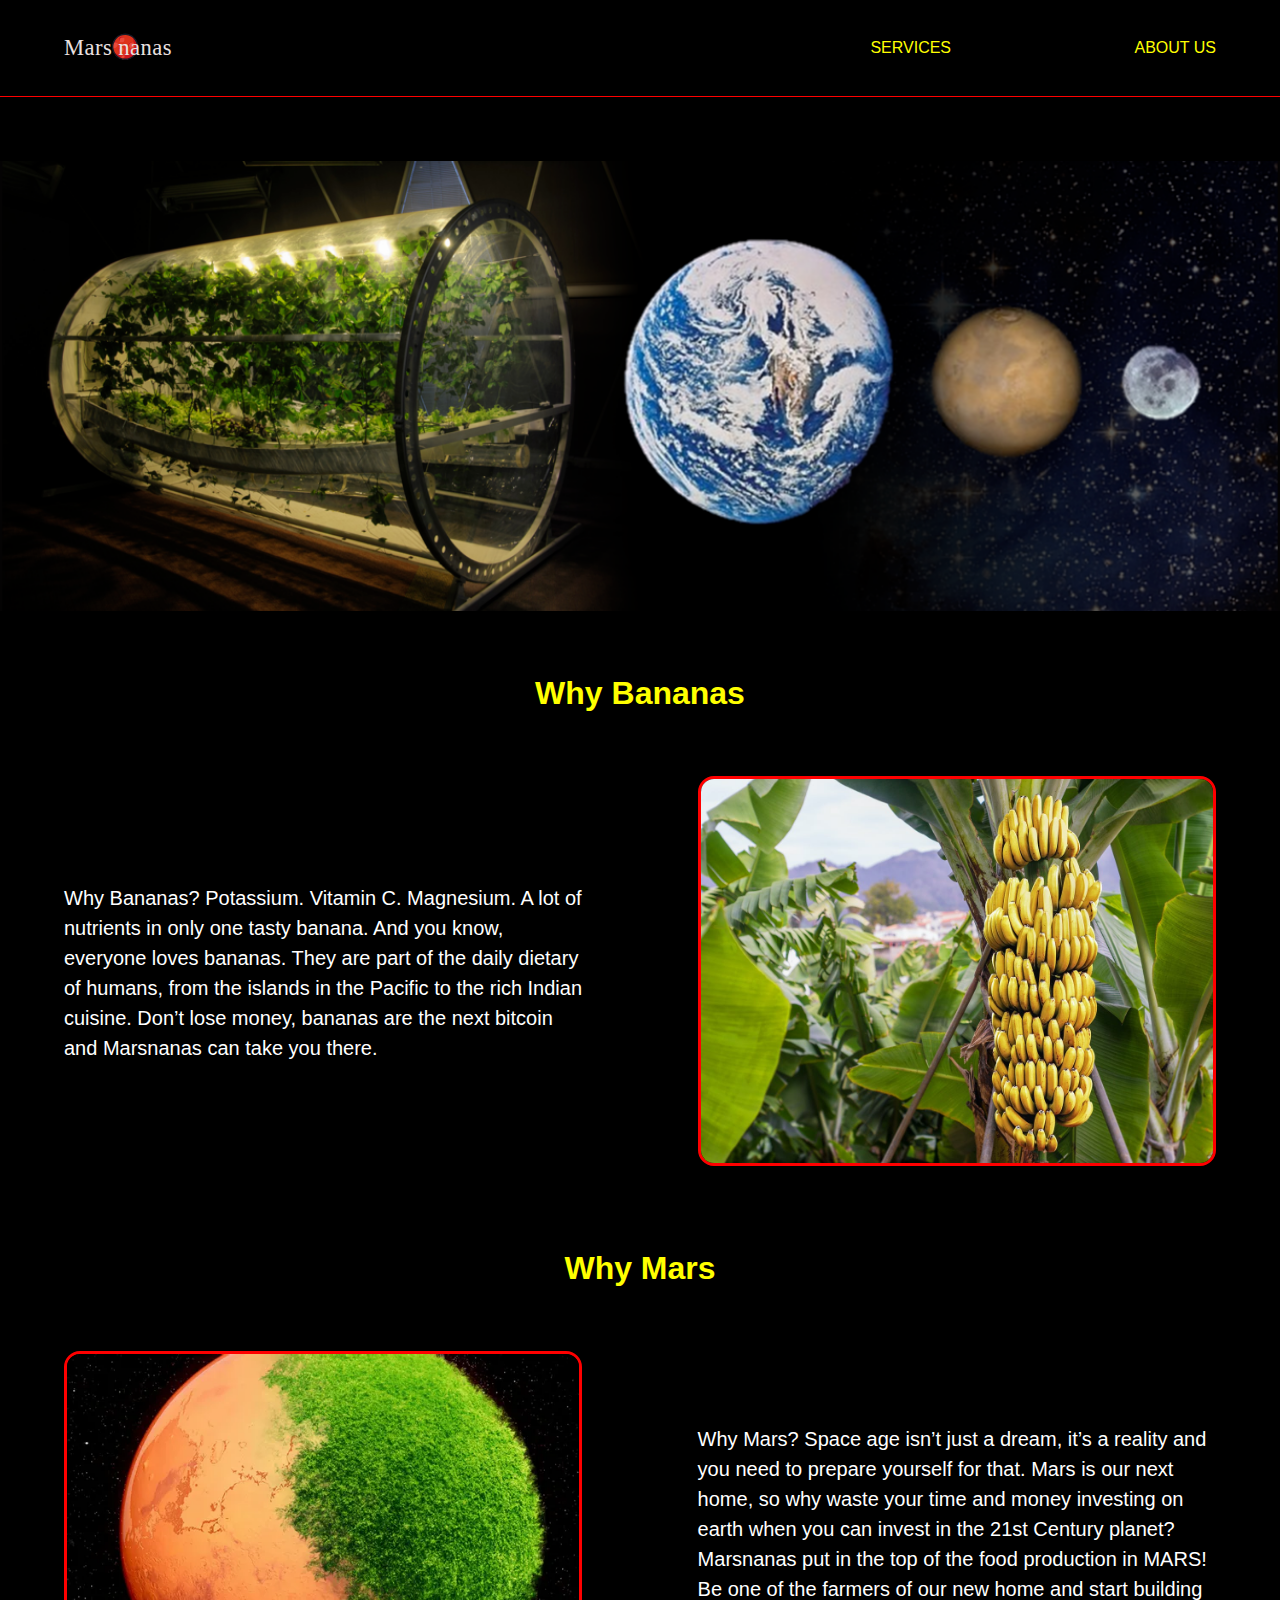
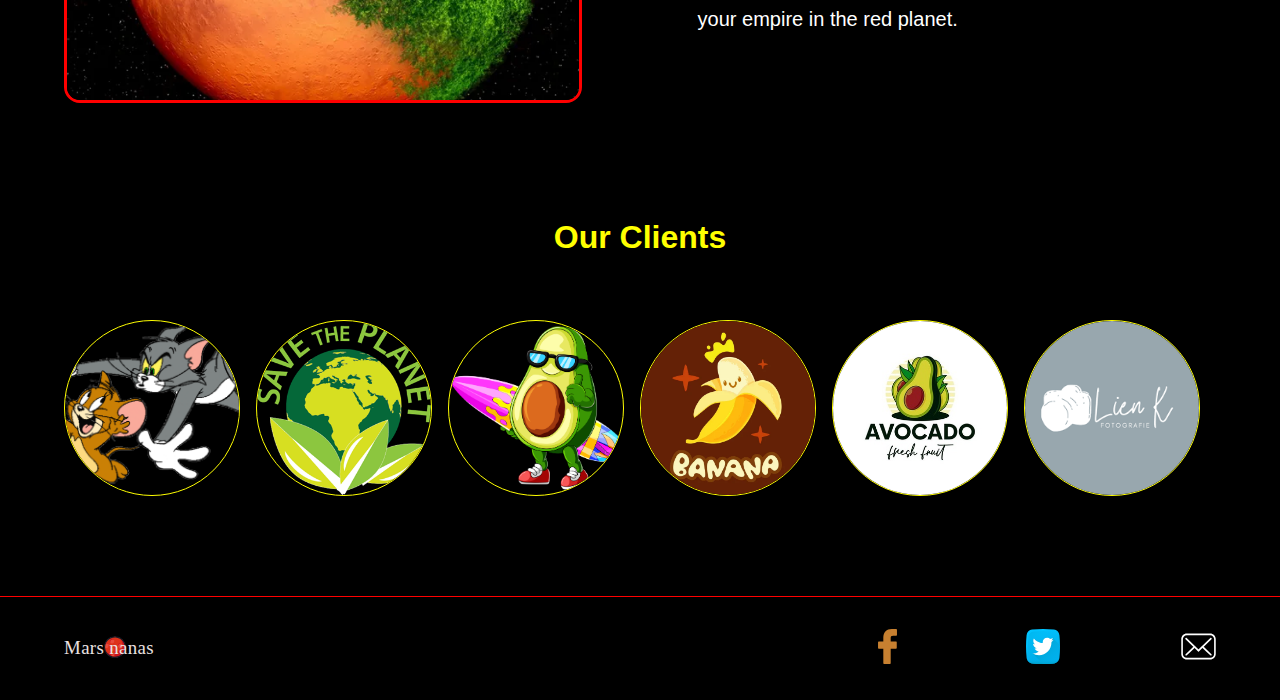
<file: index.html>
<!DOCTYPE html>
<html lang="en">
  <head>
    <meta charset="UTF-8" />
    <link rel="icon" type="image/svg+xml" href="./client/assets/favicon.ico" />
    <meta name="viewport" content="width=device-width, initial-scale=1.0" />
    <title>project!</title>

    <link href="./styles/index.css" rel="stylesheet" />
  </head>
  <body>
    <header>
      <div class="container wrapper">
        <div>
          <img src="public/logo/logo.svg" alt="logo">
        </div>
  
        <nav>
          <ul>
            <li> 
              <a href="services.html">SERVICES</a>
            </li>
  
            <li> 
              <a href="about-us.html">ABOUT US</a>
            </li>
          </ul>
        </nav>
      </div>
    </header>

    <section class="hero">
      <div class="hero__wrapper"></div>
    </section>
<h2 class="title">Why Bananas</h2>
    <section class="banan container">
      <div class="text">
        <p>Why Bananas?  

        Potassium. Vitamin C. Magnesium. A lot of nutrients in only one tasty banana. 
        And you know, everyone loves bananas. They are part of the daily dietary of humans,
        from the islands in the Pacific to the rich Indian cuisine.
        Don’t lose money, bananas are the next bitcoin and Marsnanas can take you there. 
      </p> 
      </div>
      <div class = "img">
        <img src="public/images/whybanan.jpg" alt="banana">
      </div>

    </section>
    <h2 class="title">Why Mars</h2>
    <section class="mars container">
      <div  class = "img"> 
        <img src="public/images/whymars.webp" alt="mars">
      </div>
      <div class="text">
        <p>Why Mars?  

        Space age isn’t just a dream, it’s a reality and you need to prepare yourself for that. 
        Mars is our next home, so why waste your time and money investing on earth 
        when you can invest in the 21st Century planet? 
        Marsnanas put in the top of the food production in MARS!  
        Be one of the farmers of our new home and start building 
        your empire in the red planet.  
      </p>
      </div>


    </section>
    <section class="clients ">
      <h2 class="title">Our Clients</h2>
      <ul class="container">
        <li>
          <img src="public/logo/tom.png" alt="tom-and-jerry">
        </li>

        <li>
          <img src="public/logo/save-the-planet-logo-F2208890B2-seeklogo.com.png" alt="save-planet">
        </li>
        
        <li>
          <img src="public/logo/Funny-avocado-cartoon-surfing-on-transparent-background-PNG.png" alt="donald">
        </li>

        <li>
          <img src="public/logo/depositphotos_57083603-stock-illustration-yellow-funny-yummy-vector-banana.jpg" alt="banana">
        </li>

        <li>
          <img src="public/logo/avocado.jpg" alt="minions">
        </li>

        <li>
          <img src="public/logo/images.png" alt="planet">
        </li>
      </ul>

    </section>

    <footer>
      <div class="container footer__wrapper">

        <div class="logo__footer">
          <img src="public/logo/logo.svg" alt="logo">
        </div>
        <div class="contact__info">
          <ul>
            <li>
              <a href="#">
              <img src="public/logo/facebook-logo.svg" alt="facebook">
              </a>
            </li>

            <li>
              <a href="#">
                <img src="public/logo/twitter.svg" alt="twitter">
              </a>
            </li>

            <li>
              <a href = "mailto: abc@example.com">
                <img src="public/logo/mail.svg" alt="email">
                
              </a>
            </li>
          </ul>
        </div>
      </div>
    </footer>

  </body>
</html>
</file>
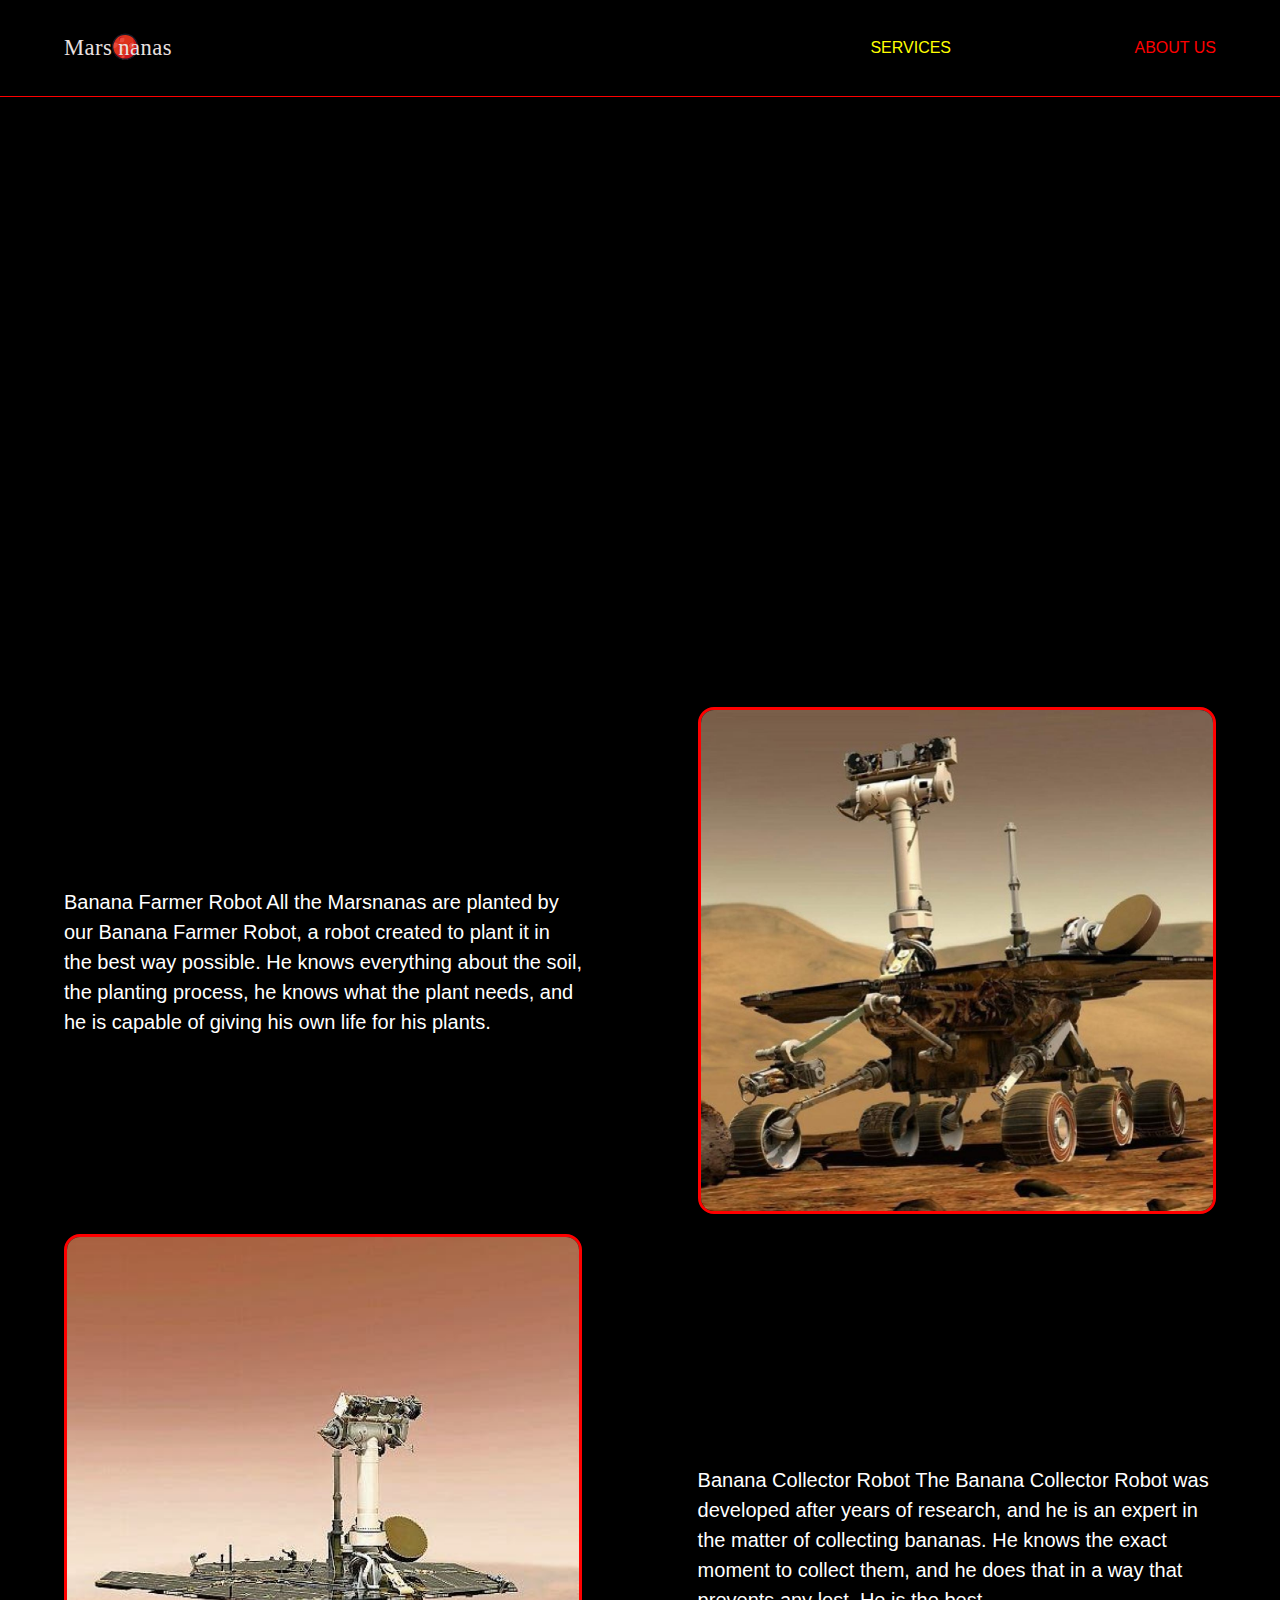
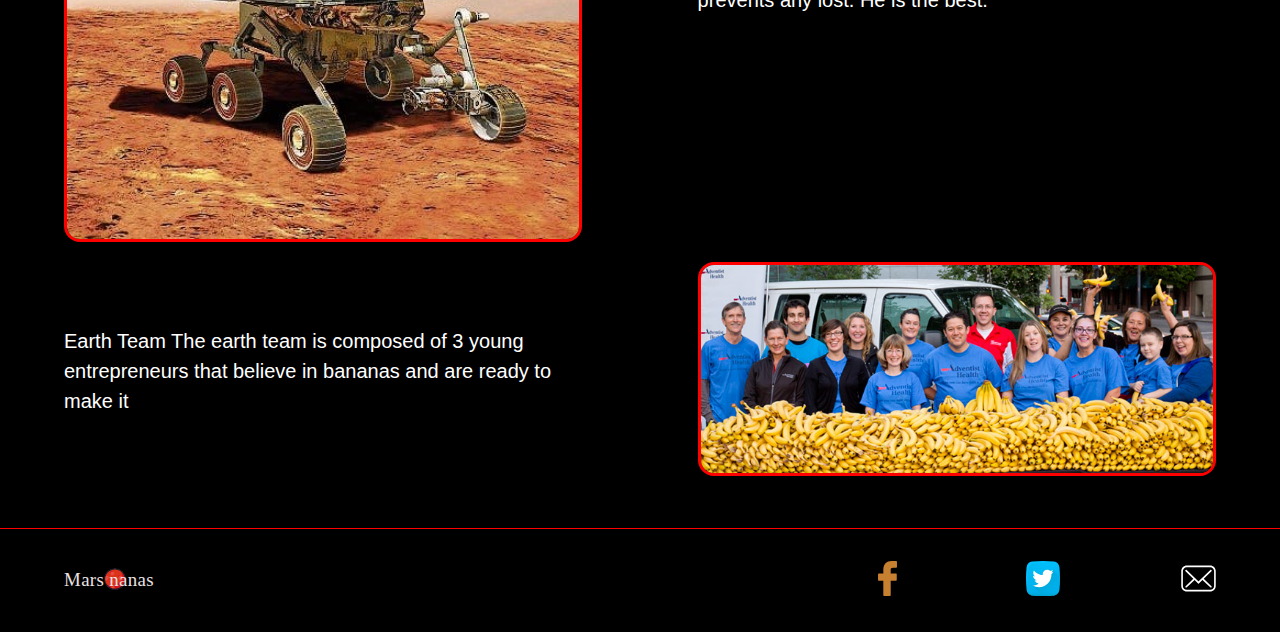
<file: about-us.html>
<!DOCTYPE html>
<html lang="en">
<head>
    <meta charset="UTF-8" />
    <link rel="icon" type="image/svg+xml" href="./client/assets/favicon.ico" />
    <meta name="viewport" content="width=device-width, initial-scale=1.0" />
    <title>project!</title>

    <link href="./styles/index.css" rel="stylesheet" />
</head>
    <body>
    <header>
      <div class="container wrapper">
        <div>
            <a href="index.html">
                <img src="public/logo/logo.svg" alt="logo">
            </a>
        </div>
        <nav>
          <ul>
            <li> 
              <a href="services.html">SERVICES</a>
            </li>
  
            <li> 
              <a class="active" href="about-us.html">ABOUT US</a>
            </li>
          </ul>
        </nav>
      </div>
    </header>
    <section class="hero">
      <div class="hero__wrapper_us"></div>
    </section>
    <section class="aboutus container">
        
        <div class="banan"> 
            <div class="text">
                <p>
                    Banana Farmer Robot  

                    All the Marsnanas are planted by our Banana Farmer Robot, 
                    a robot created to plant it in the best way possible. 
                    He knows everything about the soil, the planting process, 
                    he knows what the plant needs, and he is capable 
                    of giving his own life for his plants.  
                </p>
            </div>
            <div class="img">
                <img src="public/images/about1.jpg" alt="Banana Farmer Robot">
            </div>
        </div>
        <div class="banan reverse"> 
            <div class="img">
                <img src="public/images/about2.jpeg" alt="Banana Collector Robot">
            </div>
            <div class="text">
                <p>
                Banana Collector Robot 

                The Banana Collector Robot was developed after years of research,
                and he is an expert in the matter of collecting bananas. 
                He knows the exact moment to collect them, 
                and he does that in a way that prevents any lost. He is the best.    
                </p>
            </div>
        </div>
        <div class="banan"> 
            <div class="text">
                <p>
                    Earth Team  

                    The earth team is composed of 3 young entrepreneurs that 
                    believe in bananas and are ready to make it  
                </p>
            </div>
            <div class="img">
                <img src="public/images/aboutus3.png" alt="Earth Team">
            </div>
            </div>
        
    </section>  


    <footer>
      <div class="container footer__wrapper">

        <div class="logo__footer">
          <img src="public/logo/logo.svg" alt="logo">
        </div>
        <div class="contact__info">
          <ul>
            <li>
              <a href="#">
              <img src="public/logo/facebook-logo.svg" alt="facebook">
              </a>
            </li>

            <li>
              <a href="#">
                <img src="public/logo/twitter.svg" alt="twitter">
              </a>
            </li>

            <li>
              <a href = "mailto: abc@example.com">
                <img src="public/logo/mail.svg" alt="email">
                
              </a>
            </li>
          </ul>
        </div>
      </div>
    </footer>
</file>
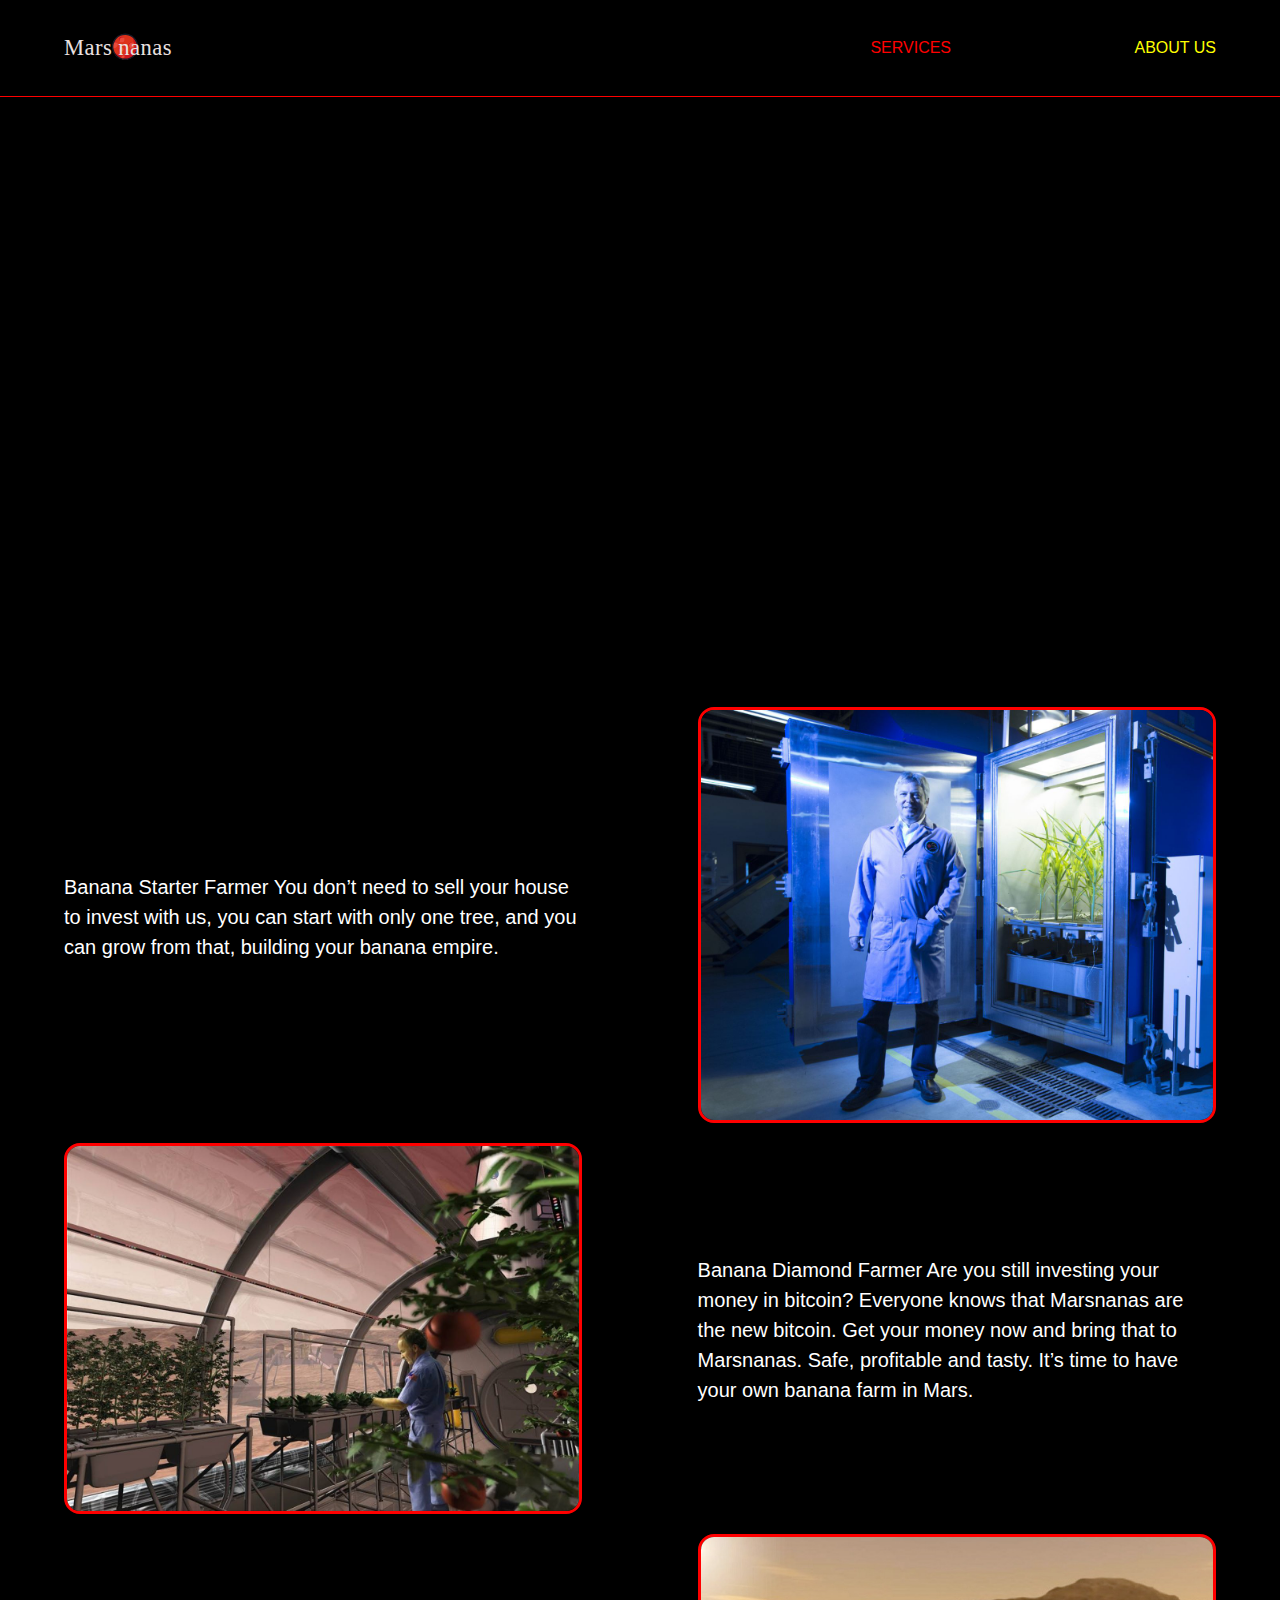
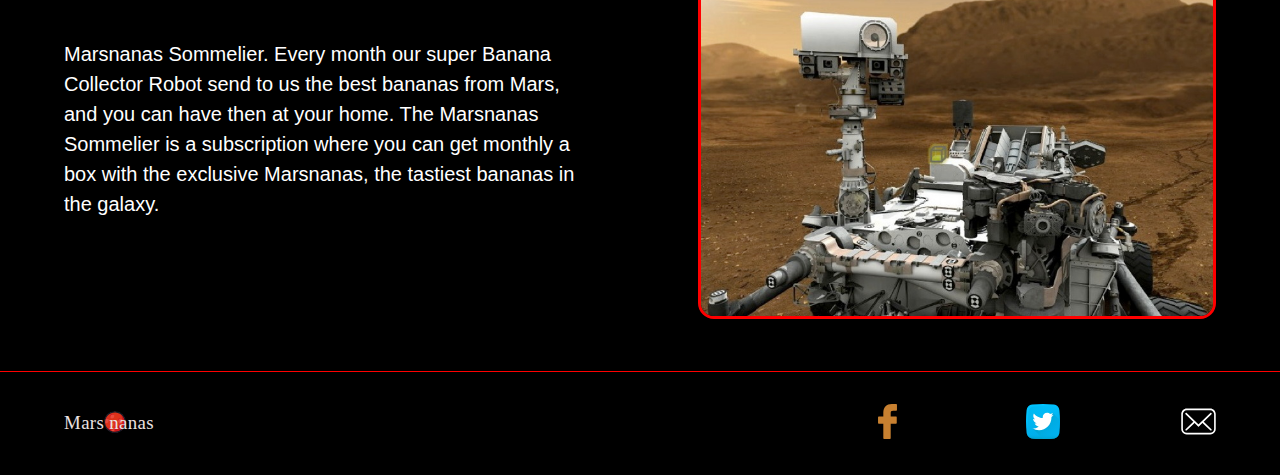
<file: services.html>
<!DOCTYPE html>
<html lang="en">
<head>
    <meta charset="UTF-8" />
    <link rel="icon" type="image/svg+xml" href="./client/assets/favicon.ico" />
    <meta name="viewport" content="width=device-width, initial-scale=1.0" />
    <title>project!</title>

    <link href="./styles/index.css" rel="stylesheet" />
</head>
    <body>
    <header>
      <div class="container wrapper">
        <div>
            <a href="index.html">
                <img src="public/logo/logo.svg" alt="logo">
            </a>
        </div>
  
        <nav>
          <ul>
            <li> 
              <a class="active" href="services.html">SERVICES</a>
            </li>
  
            <li> 
              <a href="about-us.html">ABOUT US</a>
            </li>
          </ul>
        </nav>
      </div>
    </header>
    <section class="hero">
      <div class="hero__wrapper-ser"></div>
    </section>
    <section class="services container">
        <div class="banan"> 
        <div class="text">
            <p>
                Banana Starter Farmer 

                You don’t need to sell your house to invest with us, 
                you can start with only one tree, and you can grow from that, 
                building your banana empire.  
            </p>
        </div>
        <div class="img">
            <img src="public/images/services1.jpg" alt="Banana Starter Farm">
        </div>
        </div>
        <div class="banan reverse"> 
            
            <div class="img">
                <img src="public/images/services2.jpeg" alt="Banana Diamond Farmer">
            </div>
            <div class="text">
                <p>
                Banana Diamond Farmer 

                Are you still investing your money in bitcoin? 
                Everyone knows that Marsnanas are the new bitcoin. 
                Get your money now and bring that to Marsnanas. Safe, profitable and tasty. 
                It’s time to have your own banana farm in Mars.  
                </p>
            </div>
        </div>
        <div class="banan"> 
            <div class="text">
                <p>
                Marsnanas Sommelier.  

                Every month our super Banana Collector Robot send to us the best bananas from Mars, 
                and you can have then at your home. The Marsnanas Sommelier is a
                subscription where you can get monthly a box with the exclusive Marsnanas, 
                the tastiest bananas in the galaxy.
                </p>
            </div>
            <div class="img">
                <img src="public/images/services3.jpg" alt="Marsnanas Sommelier">
            </div>
            </div>
        
    </section>  


    <footer>
      <div class="container footer__wrapper">

        <div class="logo__footer">
          <img src="public/logo/logo.svg" alt="logo">
        </div>
        <div class="contact__info">
          <ul>
            <li>
              <a href="#">
              <img src="public/logo/facebook-logo.svg" alt="facebook">
              </a>
            </li>

            <li>
              <a href="#">
                <img src="public/logo/twitter.svg" alt="twitter">
              </a>
            </li>

            <li>
              <a href = "mailto: abc@example.com">
                <img src="public/logo/mail.svg" alt="email">
                
              </a>
            </li>
          </ul>
        </div>
      </div>
    </footer>
</file>
<file: styles/index.css>
@import url("./something.css");
*{
  box-sizing: border-box;
  padding: 0;
  margin: 0;
  font-family: sans-serif;
  color:white;
}

body{
  background-color: #000;
}
section{
  margin: 4rem 0;
}
ul{
  list-style: none;

}
a{
  text-decoration: none;
  color:yellow;
}

.container{
  width: 90%;
  margin: 0 auto;
  padding: 2rem 0;
}
img{
  width: 100%;
}
header{
  border-bottom: 1px solid red;
}
header .wrapper{
  display: flex;
  justify-content: space-between;
  align-items: center;
  flex-wrap: wrap;
}
 header .wrapper div{
   width: 30%;
 }
 header .wrapper nav{
   width: 100%;
   margin-top: 1rem;
 }
 @media (min-width: 768px) {
  header .wrapper div{
    width: 12%;
  }
  header .wrapper nav{
    width: 30%;
    margin-top: 0;
  }
 }
 header .wrapper nav ul{
  display: flex;
  justify-content: space-between;
  align-items: center;
 }
 header .wrapper nav ul li a{
   transition: all .3s ease-in-out;
 }
 header .wrapper nav ul li a:hover{
   color:red;
 }
.hero__wrapper{
  background-image: url('../public/images/hero.png');
  background-repeat: no-repeat;
  background-position: center;
  background-size:cover;
  width: 100%;
  height: 50vh;
}

.hero__wrapper_us{
  background-image: url('https://images.unsplash.com/photo-1615627121117-e3278bc8b1db?ixlib=rb-1.2.1&ixid=MnwxMjA3fDB8MHxwaG90by1wYWdlfHx8fGVufDB8fHx8&auto=format&fit=crop&w=1974&q=80');
  background-repeat: no-repeat;
  background-position: center;
  background-size:cover;
  width: 100%;
  height: 50vh;
}
.hero__wrapper-ser{
  background-image: url('https://images.unsplash.com/photo-1525898171639-bbf6bf5b3c93?ixlib=rb-1.2.1&ixid=MnwxMjA3fDB8MHxwaG90by1wYWdlfHx8fGVufDB8fHx8&auto=format&fit=crop&w=2070&q=80');
  background-repeat: no-repeat;
  background-position: center;
  background-size:cover;
  width: 100%;
  height: 50vh;
}
.banan, .mars{
  display: flex;
  justify-content: space-between;
  align-items: center;
  flex-wrap: wrap;
}
.title{
  color:yellow;
  text-align: center;
  margin: 2rem 0;
  font-size: 2rem;
}
.text, .img{
  width: 100%;
  margin-bottom: 1rem;
}


@media (min-width: 768px){
  .text, .img{
    width: 45%;
  }
}
.img img{
  object-fit: cover;
  border: 3px solid red;
  border-radius: 1rem;
}
.text p{
  color:#fff;
  font-size: 1.25rem;
  line-height: 1.5;
}

.clients ul{
  display: flex;
  justify-content: space-between;
  align-items: center;
  flex-wrap: wrap;
}

.clients ul li{
  width:16.6666%;
}
.clients ul li img{
  width: 3rem;
  height: 3rem;
  object-fit: cover;
  border-radius: 50%;
  border: 1px solid yellow;
}
@media (min-width: 768px) and (max-width: 979px) {
  .clients ul li img{
  width: 6rem;
  height: 6rem;
  }
}
@media  (min-width: 979px) {
  .clients ul li img{
  width:11rem;
  height: 11rem;
  }
}
footer{
  border-top: 1px solid red;
}
.footer__wrapper{
  display: flex;
  justify-content: space-between;
  align-items: center;
  flex-wrap: wrap;
}
.footer__wrapper .logo__footer{
width:10%;
}

.contact__info{
  width: 30%;
}
.contact__info ul{
  display: flex;
  justify-content: space-between;
  align-items: center;
}
.contact__info li{
  width: 10%;
}

@media(max-width:767px){
  .reverse .text{
    order: -1;
    }
    .footer__wrapper .logo__footer{
      width:30%;
      }
      
      .contact__info{
        width: 45%;
      }
      .contact__info li{
        width: 15%;
      }
      .banan{
        margin-bottom: 2rem;
      }
}
.active{
  color: red;
}
</file>
